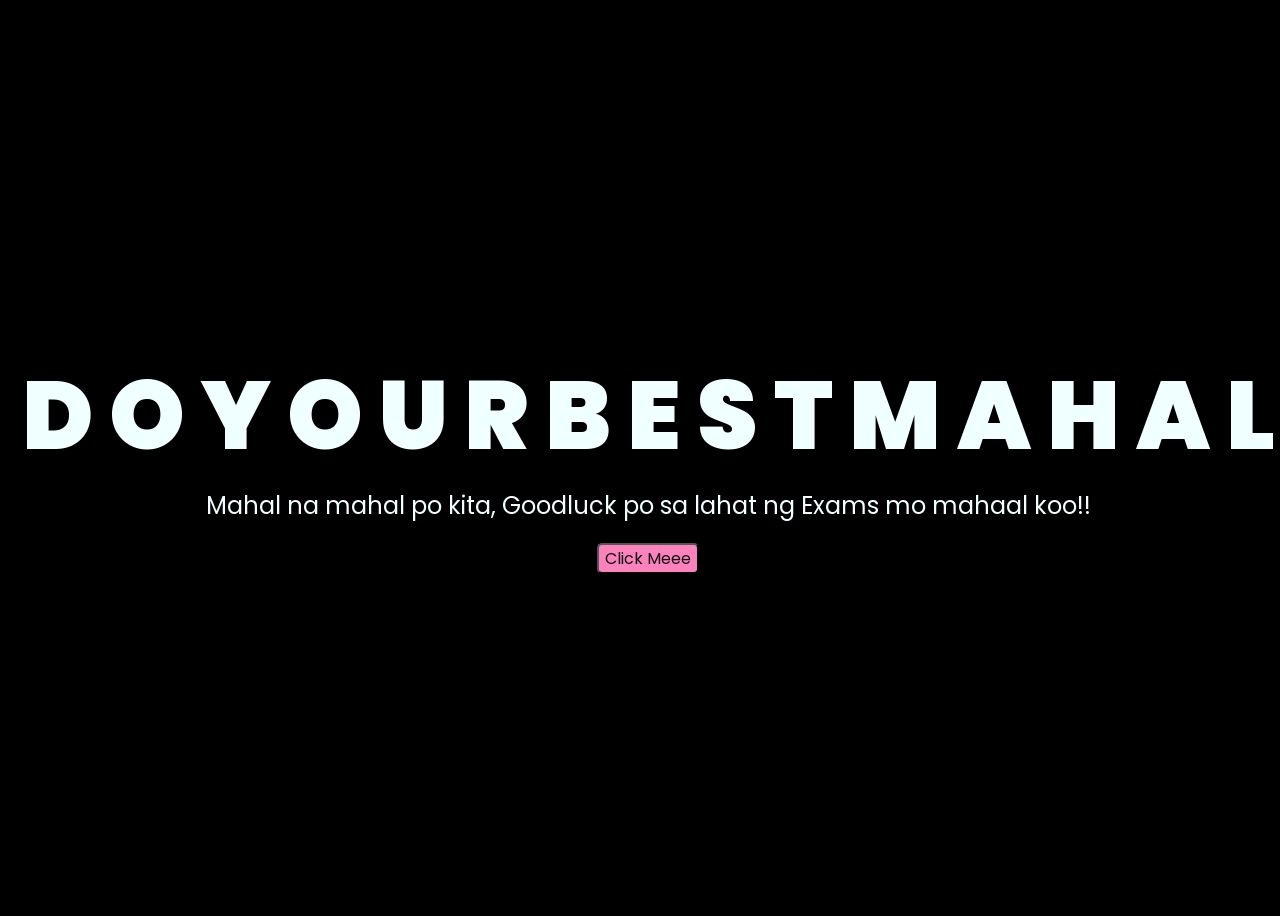
<file: index.html>
<!DOCTYPE html>
<html lang="en">
<head>
    <meta charset="UTF-8">
    <meta http-equiv="X-UA-Compatible" content="IE=edge">
    <meta name="viewport" content="width=device-width, initial-scale=1.0">
    <link rel="stylesheet" href="css/style.css">
    <link rel="icon" href="img/flowers.png" type="image/x-icon">
    <title>Flowers 4 U</title>
</head>
<body>
    <div class="greetings">
    <!-- silahkan menambah kata sesuai keinginan dengan <span>text...</span -->
        <span>D</span>
        <span>O</span>
        <span>Y</span>
        <span>O</span>
        <span>U</span>
        <span>R</span>
        <span>B</span>
        <span>E</span>
        <span>S</span>
        <span>T</span>
        <span>M</span>
        <span>A</span>
        <span>H</span>
        <span>A</span>
        <span>L</span>
    </div>
    <div class="description">
        <span>Mahal na mahal po kita, Goodluck po sa lahat ng Exams mo mahaal koo!!</span>
    </div>
    <div class="button">
        <button>
            <a href="flower.html">Click Meee</a>
        </button>
        
    </div>
</body>
</html>
</file>
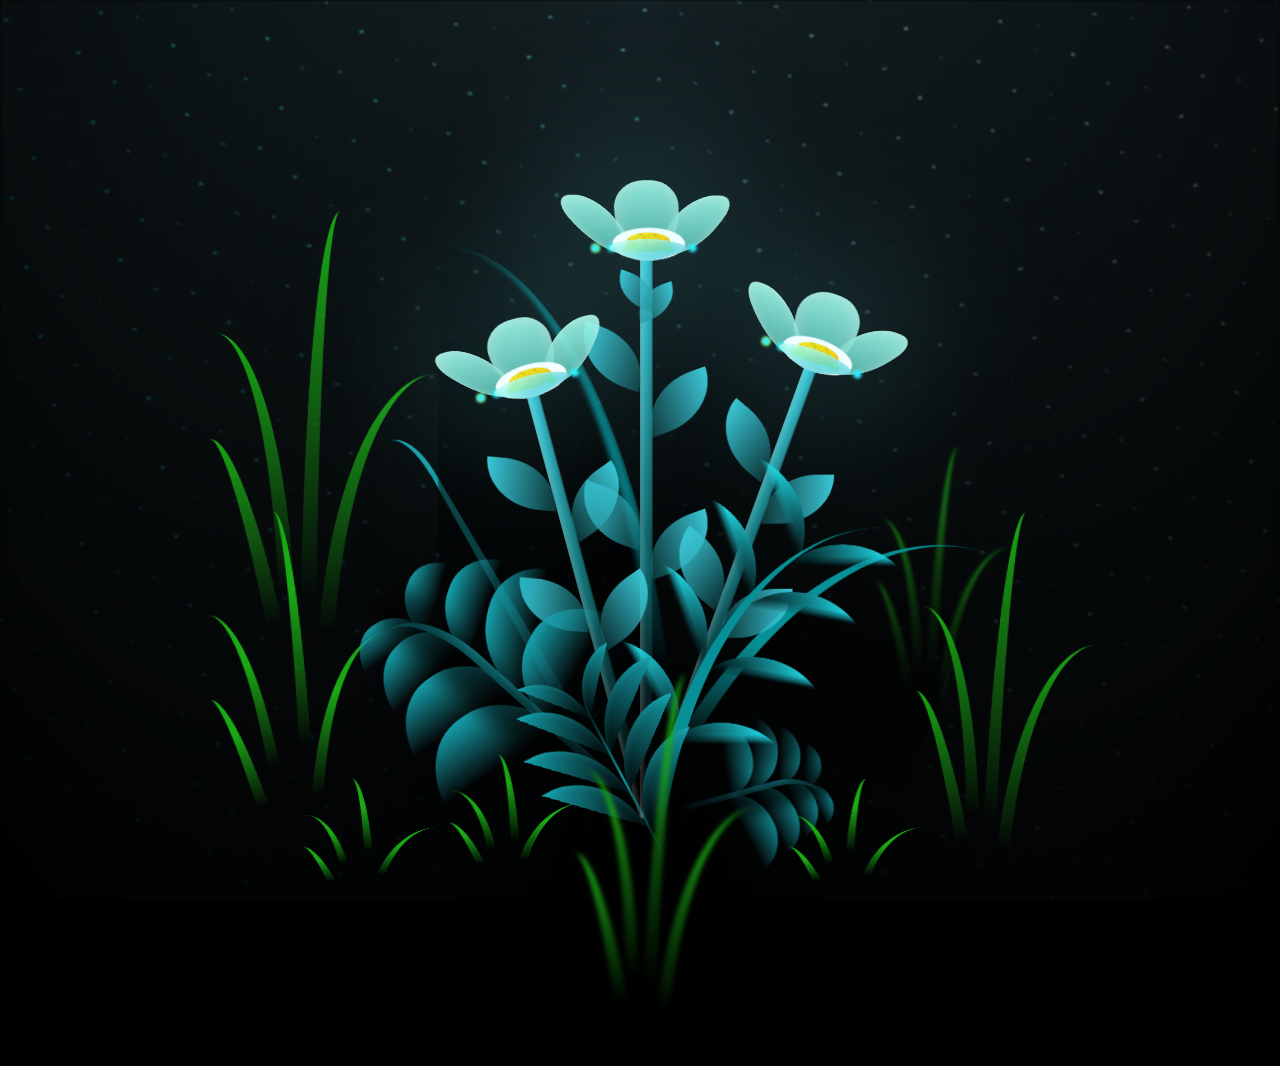
<file: flower.html>
<!DOCTYPE html>
<html lang="en">
<head>
    <meta charset="UTF-8">
    <meta http-equiv="X-UA-Compatible" content="IE=edge">
    <meta name="viewport" content="width=device-width, initial-scale=1.0">
    <link rel="stylesheet" href="css/main.css">
    <link rel="icon" href="img/flowers.png" type="image/x-icon">
    <title>Flowers 4 U</title>
</head>
<body class="container">
  <!-- Pembuat code: https://codepen.io/mdusmanansari/pen/BamepLe -->
    <div class="night"></div>
    <div class="flowers">
      <div class="flower flower--1">
        <div class="flower__leafs flower__leafs--1">
          <div class="flower__leaf flower__leaf--1"></div>
          <div class="flower__leaf flower__leaf--2"></div>
          <div class="flower__leaf flower__leaf--3"></div>
          <div class="flower__leaf flower__leaf--4"></div>
          <div class="flower__white-circle"></div>
  
          <div class="flower__light flower__light--1"></div>
          <div class="flower__light flower__light--2"></div>
          <div class="flower__light flower__light--3"></div>
          <div class="flower__light flower__light--4"></div>
          <div class="flower__light flower__light--5"></div>
          <div class="flower__light flower__light--6"></div>
          <div class="flower__light flower__light--7"></div>
          <div class="flower__light flower__light--8"></div>
  
        </div>
        <div class="flower__line">
          <div class="flower__line__leaf flower__line__leaf--1"></div>
          <div class="flower__line__leaf flower__line__leaf--2"></div>
          <div class="flower__line__leaf flower__line__leaf--3"></div>
          <div class="flower__line__leaf flower__line__leaf--4"></div>
          <div class="flower__line__leaf flower__line__leaf--5"></div>
          <div class="flower__line__leaf flower__line__leaf--6"></div>
        </div>
      </div>
  
      <div class="flower flower--2">
        <div class="flower__leafs flower__leafs--2">
          <div class="flower__leaf flower__leaf--1"></div>
          <div class="flower__leaf flower__leaf--2"></div>
          <div class="flower__leaf flower__leaf--3"></div>
          <div class="flower__leaf flower__leaf--4"></div>
          <div class="flower__white-circle"></div>
  
          <div class="flower__light flower__light--1"></div>
          <div class="flower__light flower__light--2"></div>
          <div class="flower__light flower__light--3"></div>
          <div class="flower__light flower__light--4"></div>
          <div class="flower__light flower__light--5"></div>
          <div class="flower__light flower__light--6"></div>
          <div class="flower__light flower__light--7"></div>
          <div class="flower__light flower__light--8"></div>
  
        </div>
        <div class="flower__line">
          <div class="flower__line__leaf flower__line__leaf--1"></div>
          <div class="flower__line__leaf flower__line__leaf--2"></div>
          <div class="flower__line__leaf flower__line__leaf--3"></div>
          <div class="flower__line__leaf flower__line__leaf--4"></div>
        </div>
      </div>
  
      <div class="flower flower--3">
        <div class="flower__leafs flower__leafs--3">
          <div class="flower__leaf flower__leaf--1"></div>
          <div class="flower__leaf flower__leaf--2"></div>
          <div class="flower__leaf flower__leaf--3"></div>
          <div class="flower__leaf flower__leaf--4"></div>
          <div class="flower__white-circle"></div>
  
          <div class="flower__light flower__light--1"></div>
          <div class="flower__light flower__light--2"></div>
          <div class="flower__light flower__light--3"></div>
          <div class="flower__light flower__light--4"></div>
          <div class="flower__light flower__light--5"></div>
          <div class="flower__light flower__light--6"></div>
          <div class="flower__light flower__light--7"></div>
          <div class="flower__light flower__light--8"></div>
  
        </div>
        <div class="flower__line">
          <div class="flower__line__leaf flower__line__leaf--1"></div>
          <div class="flower__line__leaf flower__line__leaf--2"></div>
          <div class="flower__line__leaf flower__line__leaf--3"></div>
          <div class="flower__line__leaf flower__line__leaf--4"></div>
        </div>
      </div>
  
      <div class="grow-ans" style="--d:1.2s">
        <div class="flower__g-long">
          <div class="flower__g-long__top"></div>
          <div class="flower__g-long__bottom"></div>
        </div>
      </div>
  
      <div class="growing-grass">
        <div class="flower__grass flower__grass--1">
          <div class="flower__grass--top"></div>
          <div class="flower__grass--bottom"></div>
          <div class="flower__grass__leaf flower__grass__leaf--1"></div>
          <div class="flower__grass__leaf flower__grass__leaf--2"></div>
          <div class="flower__grass__leaf flower__grass__leaf--3"></div>
          <div class="flower__grass__leaf flower__grass__leaf--4"></div>
          <div class="flower__grass__leaf flower__grass__leaf--5"></div>
          <div class="flower__grass__leaf flower__grass__leaf--6"></div>
          <div class="flower__grass__leaf flower__grass__leaf--7"></div>
          <div class="flower__grass__leaf flower__grass__leaf--8"></div>
          <div class="flower__grass__overlay"></div>
        </div>
      </div>
  
      <div class="growing-grass">
        <div class="flower__grass flower__grass--2">
          <div class="flower__grass--top"></div>
          <div class="flower__grass--bottom"></div>
          <div class="flower__grass__leaf flower__grass__leaf--1"></div>
          <div class="flower__grass__leaf flower__grass__leaf--2"></div>
          <div class="flower__grass__leaf flower__grass__leaf--3"></div>
          <div class="flower__grass__leaf flower__grass__leaf--4"></div>
          <div class="flower__grass__leaf flower__grass__leaf--5"></div>
          <div class="flower__grass__leaf flower__grass__leaf--6"></div>
          <div class="flower__grass__leaf flower__grass__leaf--7"></div>
          <div class="flower__grass__leaf flower__grass__leaf--8"></div>
          <div class="flower__grass__overlay"></div>
        </div>
      </div>
  
      <div class="grow-ans" style="--d:2.4s">
        <div class="flower__g-right flower__g-right--1">
          <div class="leaf"></div>
        </div>
      </div>
  
      <div class="grow-ans" style="--d:2.8s">
        <div class="flower__g-right flower__g-right--2">
          <div class="leaf"></div>
        </div>
      </div>
  
      <div class="grow-ans" style="--d:2.8s">
        <div class="flower__g-front">
          <div class="flower__g-front__leaf-wrapper flower__g-front__leaf-wrapper--1">
            <div class="flower__g-front__leaf"></div>
          </div>
          <div class="flower__g-front__leaf-wrapper flower__g-front__leaf-wrapper--2">
            <div class="flower__g-front__leaf"></div>
          </div>
          <div class="flower__g-front__leaf-wrapper flower__g-front__leaf-wrapper--3">
            <div class="flower__g-front__leaf"></div>
          </div>
          <div class="flower__g-front__leaf-wrapper flower__g-front__leaf-wrapper--4">
            <div class="flower__g-front__leaf"></div>
          </div>
          <div class="flower__g-front__leaf-wrapper flower__g-front__leaf-wrapper--5">
            <div class="flower__g-front__leaf"></div>
          </div>
          <div class="flower__g-front__leaf-wrapper flower__g-front__leaf-wrapper--6">
            <div class="flower__g-front__leaf"></div>
          </div>
          <div class="flower__g-front__leaf-wrapper flower__g-front__leaf-wrapper--7">
            <div class="flower__g-front__leaf"></div>
          </div>
          <div class="flower__g-front__leaf-wrapper flower__g-front__leaf-wrapper--8">
            <div class="flower__g-front__leaf"></div>
          </div>
          <div class="flower__g-front__line"></div>
        </div>
      </div>
  
      <div class="grow-ans" style="--d:3.2s">
        <div class="flower__g-fr">
          <div class="leaf"></div>
          <div class="flower__g-fr__leaf flower__g-fr__leaf--1"></div>
          <div class="flower__g-fr__leaf flower__g-fr__leaf--2"></div>
          <div class="flower__g-fr__leaf flower__g-fr__leaf--3"></div>
          <div class="flower__g-fr__leaf flower__g-fr__leaf--4"></div>
          <div class="flower__g-fr__leaf flower__g-fr__leaf--5"></div>
          <div class="flower__g-fr__leaf flower__g-fr__leaf--6"></div>
          <div class="flower__g-fr__leaf flower__g-fr__leaf--7"></div>
          <div class="flower__g-fr__leaf flower__g-fr__leaf--8"></div>
        </div>
      </div>
  
      <div class="long-g long-g--0">
        <div class="grow-ans" style="--d:3s">
          <div class="leaf leaf--0"></div>
        </div>
        <div class="grow-ans" style="--d:2.2s">
          <div class="leaf leaf--1"></div>
        </div>
        <div class="grow-ans" style="--d:3.4s">
          <div class="leaf leaf--2"></div>
        </div>
        <div class="grow-ans" style="--d:3.6s">
          <div class="leaf leaf--3"></div>
        </div>
      </div>
  
      <div class="long-g long-g--1">
        <div class="grow-ans" style="--d:3.6s">
          <div class="leaf leaf--0"></div>
        </div>
        <div class="grow-ans" style="--d:3.8s">
          <div class="leaf leaf--1"></div>
        </div>
        <div class="grow-ans" style="--d:4s">
          <div class="leaf leaf--2"></div>
        </div>
        <div class="grow-ans" style="--d:4.2s">
          <div class="leaf leaf--3"></div>
        </div>
      </div>
  
      <div class="long-g long-g--2">
        <div class="grow-ans" style="--d:4s">
          <div class="leaf leaf--0"></div>
        </div>
        <div class="grow-ans" style="--d:4.2s">
          <div class="leaf leaf--1"></div>
        </div>
        <div class="grow-ans" style="--d:4.4s">
          <div class="leaf leaf--2"></div>
        </div>
        <div class="grow-ans" style="--d:4.6s">
          <div class="leaf leaf--3"></div>
        </div>
      </div>
  
      <div class="long-g long-g--3">
        <div class="grow-ans" style="--d:4s">
          <div class="leaf leaf--0"></div>
        </div>
        <div class="grow-ans" style="--d:4.2s">
          <div class="leaf leaf--1"></div>
        </div>
        <div class="grow-ans" style="--d:3s">
          <div class="leaf leaf--2"></div>
        </div>
        <div class="grow-ans" style="--d:3.6s">
          <div class="leaf leaf--3"></div>
        </div>
      </div>
  
      <div class="long-g long-g--4">
        <div class="grow-ans" style="--d:4s">
          <div class="leaf leaf--0"></div>
        </div>
        <div class="grow-ans" style="--d:4.2s">
          <div class="leaf leaf--1"></div>
        </div>
        <div class="grow-ans" style="--d:3s">
          <div class="leaf leaf--2"></div>
        </div>
        <div class="grow-ans" style="--d:3.6s">
          <div class="leaf leaf--3"></div>
        </div>
      </div>
  
      <div class="long-g long-g--5">
        <div class="grow-ans" style="--d:4s">
          <div class="leaf leaf--0"></div>
        </div>
        <div class="grow-ans" style="--d:4.2s">
          <div class="leaf leaf--1"></div>
        </div>
        <div class="grow-ans" style="--d:3s">
          <div class="leaf leaf--2"></div>
        </div>
        <div class="grow-ans" style="--d:3.6s">
          <div class="leaf leaf--3"></div>
        </div>
      </div>
  
      <div class="long-g long-g--6">
        <div class="grow-ans" style="--d:4.2s">
          <div class="leaf leaf--0"></div>
        </div>
        <div class="grow-ans" style="--d:4.4s">
          <div class="leaf leaf--1"></div>
        </div>
        <div class="grow-ans" style="--d:4.6s">
          <div class="leaf leaf--2"></div>
        </div>
        <div class="grow-ans" style="--d:4.8s">
          <div class="leaf leaf--3"></div>
        </div>
      </div>
  
      <div class="long-g long-g--7">
        <div class="grow-ans" style="--d:3s">
          <div class="leaf leaf--0"></div>
        </div>
        <div class="grow-ans" style="--d:3.2s">
          <div class="leaf leaf--1"></div>
        </div>
        <div class="grow-ans" style="--d:3.5s">
          <div class="leaf leaf--2"></div>
        </div>
        <div class="grow-ans" style="--d:3.6s">
          <div class="leaf leaf--3"></div>
        </div>
      </div>
    </div>
    <script src="main.js"></script>
  </body>
</html>
</file>
<file: css/style.css>
@import url('https://fonts.googleapis.com/css2?family=Poppins:ital,wght@0,500;1,900&display=swap');
*{
    font-family: 'Poppins',cursive;
}
body{
    color: azure;
    width: 100%;
    height: 100vh;
    display: flex;
    flex-direction: column;
    align-items: center;
    justify-content: center;
    background-color: black;
}
.greetings{
    font-size: 6rem;
    font-weight: 900;
}
.greetings > span{
    animation: glow 3s ease-in-out infinite;
}
@keyframes glow{
    0%, 100%{
        color: #fff;
        text-shadow: 0 0 12px #39c6d6, 0 0 50px #39c6d6, 0 0 100px #39c6d6;
    }
    10%, 90%{
        color: #111;
        text-shadow: none;
    }
}
.greetings > span:nth-child(2){
    animation-delay: .2s ;
}
.greetings > span:nth-child(3){
    animation-delay: .4s ;
}
.greetings > span:nth-child(4){
    animation-delay: .6s;
}
.greetings > span:nth-child(5){
    animation-delay: .8s;
}
.greetings > span:nth-child(6){
    animation-delay: 1s;
}
.greetings > span:nth-child(7){
    animation-delay: 1.2s;
}
.greetings > span:nth-child(8){
    animation-delay: 1.4s;
}
.greetings > span:nth-child(9){
    animation-delay: 1.6s;
}
.greetings > span:nth-child(10){
    animation-delay: 1.8s;
}
.greetings > span:nth-child(11){
    animation-delay: 2s;
}
.greetings > span:nth-child(12){
    animation-delay: 2.2s;
}

.greetings > span:nth-child(13){
    animation-delay: 2.4s;
}
.greetings > span:nth-child(14){
    animation-delay: 2.6s;
}
.greetings > span:nth-child(15){
    animation-delay: 2.8s;
}
.description{
    font-size: 1.5rem;
    margin-bottom: 20px;
    text-align: center;
}
button{
    background-color: #fc82bd;
    border-radius: 5px;
}
.button a{
    text-decoration: none;
    font-size: 1rem;
    color: #111;
}

@media screen and (max-width:574px){
    .greetings{
        display: block;
        font-size: 3rem;
        font-weight: 500;
        text-align: center;
    }
    .description{
        font-size: 1rem;
    }
    
    .button a{
        font-size: .5rem;
    }
}
</file>
<file: css/main.css>
*,
*::after,
*::before {
  padding: 0;
  margin: 0;
  box-sizing: border-box;
}

:root {
  --dark-color: #000;
}

body {
  display: flex;
  align-items: flex-end;
  justify-content: center;
  min-height: 100vh;
  background-color: var(--dark-color);
  overflow: hidden;
  perspective: 1000px;
}

.night {
  position: fixed;
  left: 50%;
  top: 0;
  transform: translateX(-50%);
  width: 100%;
  height: 100%;
  filter: blur(0.1vmin);
  background-image: radial-gradient(ellipse at top, transparent 0%, var(--dark-color)), radial-gradient(ellipse at bottom, var(--dark-color), rgba(145, 233, 255, 0.2)), repeating-linear-gradient(220deg, rgb(0, 0, 0) 0px, rgb(0, 0, 0) 19px, transparent 19px, transparent 22px), repeating-linear-gradient(189deg, rgb(0, 0, 0) 0px, rgb(0, 0, 0) 19px, transparent 19px, transparent 22px), repeating-linear-gradient(148deg, rgb(0, 0, 0) 0px, rgb(0, 0, 0) 19px, transparent 19px, transparent 22px), linear-gradient(90deg, rgb(0, 255, 250), rgb(240, 240, 240));
}

.flowers {
  position: relative;
  transform: scale(0.9);
}

.flower {
  position: absolute;
  bottom: 10vmin;
  transform-origin: bottom center;
  z-index: 10;
  --fl-speed: 0.8s;
}
.flower--1 {
  -webkit-animation: moving-flower-1 4s linear infinite;
          animation: moving-flower-1 4s linear infinite;
}
.flower--1 .flower__line {
  height: 70vmin;
  -webkit-animation-delay: 0.3s;
          animation-delay: 0.3s;
}
.flower--1 .flower__line__leaf--1 {
  -webkit-animation: blooming-leaf-right var(--fl-speed) 1.6s backwards;
          animation: blooming-leaf-right var(--fl-speed) 1.6s backwards;
}
.flower--1 .flower__line__leaf--2 {
  -webkit-animation: blooming-leaf-right var(--fl-speed) 1.4s backwards;
          animation: blooming-leaf-right var(--fl-speed) 1.4s backwards;
}
.flower--1 .flower__line__leaf--3 {
  -webkit-animation: blooming-leaf-left var(--fl-speed) 1.2s backwards;
          animation: blooming-leaf-left var(--fl-speed) 1.2s backwards;
}
.flower--1 .flower__line__leaf--4 {
  -webkit-animation: blooming-leaf-left var(--fl-speed) 1s backwards;
          animation: blooming-leaf-left var(--fl-speed) 1s backwards;
}
.flower--1 .flower__line__leaf--5 {
  -webkit-animation: blooming-leaf-right var(--fl-speed) 1.8s backwards;
          animation: blooming-leaf-right var(--fl-speed) 1.8s backwards;
}
.flower--1 .flower__line__leaf--6 {
  -webkit-animation: blooming-leaf-left var(--fl-speed) 2s backwards;
          animation: blooming-leaf-left var(--fl-speed) 2s backwards;
}
.flower--2 {
  left: 50%;
  transform: rotate(20deg);
  -webkit-animation: moving-flower-2 4s linear infinite;
          animation: moving-flower-2 4s linear infinite;
}
.flower--2 .flower__line {
  height: 60vmin;
  -webkit-animation-delay: 0.6s;
          animation-delay: 0.6s;
}
.flower--2 .flower__line__leaf--1 {
  -webkit-animation: blooming-leaf-right var(--fl-speed) 1.9s backwards;
          animation: blooming-leaf-right var(--fl-speed) 1.9s backwards;
}
.flower--2 .flower__line__leaf--2 {
  -webkit-animation: blooming-leaf-right var(--fl-speed) 1.7s backwards;
          animation: blooming-leaf-right var(--fl-speed) 1.7s backwards;
}
.flower--2 .flower__line__leaf--3 {
  -webkit-animation: blooming-leaf-left var(--fl-speed) 1.5s backwards;
          animation: blooming-leaf-left var(--fl-speed) 1.5s backwards;
}
.flower--2 .flower__line__leaf--4 {
  -webkit-animation: blooming-leaf-left var(--fl-speed) 1.3s backwards;
          animation: blooming-leaf-left var(--fl-speed) 1.3s backwards;
}
.flower--3 {
  left: 50%;
  transform: rotate(-15deg);
  -webkit-animation: moving-flower-3 4s linear infinite;
          animation: moving-flower-3 4s linear infinite;
}
.flower--3 .flower__line {
  -webkit-animation-delay: 0.9s;
          animation-delay: 0.9s;
}
.flower--3 .flower__line__leaf--1 {
  -webkit-animation: blooming-leaf-right var(--fl-speed) 2.5s backwards;
          animation: blooming-leaf-right var(--fl-speed) 2.5s backwards;
}
.flower--3 .flower__line__leaf--2 {
  -webkit-animation: blooming-leaf-right var(--fl-speed) 2.3s backwards;
          animation: blooming-leaf-right var(--fl-speed) 2.3s backwards;
}
.flower--3 .flower__line__leaf--3 {
  -webkit-animation: blooming-leaf-left var(--fl-speed) 2.1s backwards;
          animation: blooming-leaf-left var(--fl-speed) 2.1s backwards;
}
.flower--3 .flower__line__leaf--4 {
  -webkit-animation: blooming-leaf-left var(--fl-speed) 1.9s backwards;
          animation: blooming-leaf-left var(--fl-speed) 1.9s backwards;
}
.flower__leafs {
  position: relative;
  -webkit-animation: blooming-flower 2s backwards;
          animation: blooming-flower 2s backwards;
}
.flower__leafs--1 {
  -webkit-animation-delay: 1.1s;
          animation-delay: 1.1s;
}
.flower__leafs--2 {
  -webkit-animation-delay: 1.4s;
          animation-delay: 1.4s;
}
.flower__leafs--3 {
  -webkit-animation-delay: 1.7s;
          animation-delay: 1.7s;
}
.flower__leafs::after {
  content: "";
  position: absolute;
  left: 0;
  top: 0;
  transform: translate(-50%, -100%);
  width: 8vmin;
  height: 8vmin;
  background-color: #6bf0ff;
  filter: blur(10vmin);
}
.flower__leaf {
  position: absolute;
  bottom: 0;
  left: 50%;
  width: 8vmin;
  height: 11vmin;
  border-radius: 51% 49% 47% 53%/44% 45% 55% 69%;
  background-color: #a7ffee;
  background-image: linear-gradient(to top, #54b8aa, #a7ffee);
  transform-origin: bottom center;
  opacity: 0.9;
  box-shadow: inset 0 0 2vmin rgba(255, 255, 255, 0.5);
}
.flower__leaf--1 {
  transform: translate(-10%, 1%) rotateY(40deg) rotateX(-50deg);
}
.flower__leaf--2 {
  transform: translate(-50%, -4%) rotateX(40deg);
}
.flower__leaf--3 {
  transform: translate(-90%, 0%) rotateY(45deg) rotateX(50deg);
}
.flower__leaf--4 {
  width: 8vmin;
  height: 8vmin;
  transform-origin: bottom left;
  border-radius: 4vmin 10vmin 4vmin 4vmin;
  transform: translate(0%, 18%) rotateX(70deg) rotate(-43deg);
  background-image: linear-gradient(to top, #39c6d6, #a7ffee);
  z-index: 1;
  opacity: 0.8;
}
.flower__white-circle {
  position: absolute;
  left: -3.5vmin;
  top: -3vmin;
  width: 9vmin;
  height: 4vmin;
  border-radius: 50%;
  background-color: #fff;
}
.flower__white-circle::after {
  content: "";
  position: absolute;
  left: 50%;
  top: 45%;
  transform: translate(-50%, -50%);
  width: 60%;
  height: 60%;
  border-radius: inherit;
  background-image: repeating-linear-gradient(135deg, rgba(0, 0, 0, 0.03) 0px, rgba(0, 0, 0, 0.03) 1px, transparent 1px, transparent 12px), repeating-linear-gradient(45deg, rgba(0, 0, 0, 0.03) 0px, rgba(0, 0, 0, 0.03) 1px, transparent 1px, transparent 12px), repeating-linear-gradient(67.5deg, rgba(0, 0, 0, 0.03) 0px, rgba(0, 0, 0, 0.03) 1px, transparent 1px, transparent 12px), repeating-linear-gradient(135deg, rgba(0, 0, 0, 0.03) 0px, rgba(0, 0, 0, 0.03) 1px, transparent 1px, transparent 12px), repeating-linear-gradient(45deg, rgba(0, 0, 0, 0.03) 0px, rgba(0, 0, 0, 0.03) 1px, transparent 1px, transparent 12px), repeating-linear-gradient(112.5deg, rgba(0, 0, 0, 0.03) 0px, rgba(0, 0, 0, 0.03) 1px, transparent 1px, transparent 12px), repeating-linear-gradient(112.5deg, rgba(0, 0, 0, 0.03) 0px, rgba(0, 0, 0, 0.03) 1px, transparent 1px, transparent 12px), repeating-linear-gradient(45deg, rgba(0, 0, 0, 0.03) 0px, rgba(0, 0, 0, 0.03) 1px, transparent 1px, transparent 12px), repeating-linear-gradient(22.5deg, rgba(0, 0, 0, 0.03) 0px, rgba(0, 0, 0, 0.03) 1px, transparent 1px, transparent 12px), repeating-linear-gradient(45deg, rgba(0, 0, 0, 0.03) 0px, rgba(0, 0, 0, 0.03) 1px, transparent 1px, transparent 12px), repeating-linear-gradient(22.5deg, rgba(0, 0, 0, 0.03) 0px, rgba(0, 0, 0, 0.03) 1px, transparent 1px, transparent 12px), repeating-linear-gradient(135deg, rgba(0, 0, 0, 0.03) 0px, rgba(0, 0, 0, 0.03) 1px, transparent 1px, transparent 12px), repeating-linear-gradient(157.5deg, rgba(0, 0, 0, 0.03) 0px, rgba(0, 0, 0, 0.03) 1px, transparent 1px, transparent 12px), repeating-linear-gradient(67.5deg, rgba(0, 0, 0, 0.03) 0px, rgba(0, 0, 0, 0.03) 1px, transparent 1px, transparent 12px), repeating-linear-gradient(67.5deg, rgba(0, 0, 0, 0.03) 0px, rgba(0, 0, 0, 0.03) 1px, transparent 1px, transparent 12px), linear-gradient(90deg, rgb(255, 235, 18), rgb(255, 206, 0));
}
.flower__line {
  height: 55vmin;
  width: 1.5vmin;
  background-image: linear-gradient(to left, rgba(0, 0, 0, 0.2), transparent, rgba(255, 255, 255, 0.2)), linear-gradient(to top, transparent 10%, #14757a, #39c6d6);
  box-shadow: inset 0 0 2px rgba(0, 0, 0, 0.5);
  -webkit-animation: grow-flower-tree 4s backwards;
          animation: grow-flower-tree 4s backwards;
}
.flower__line__leaf {
  --w: 7vmin;
  --h: calc(var(--w) + 2vmin);
  position: absolute;
  top: 20%;
  left: 90%;
  width: var(--w);
  height: var(--h);
  border-top-right-radius: var(--h);
  border-bottom-left-radius: var(--h);
  background-image: linear-gradient(to top, rgba(20, 117, 122, 0.4), #39c6d6);
}
.flower__line__leaf--1 {
  transform: rotate(70deg) rotateY(30deg);
}
.flower__line__leaf--2 {
  top: 45%;
  transform: rotate(70deg) rotateY(30deg);
}
.flower__line__leaf--3, .flower__line__leaf--4, .flower__line__leaf--6 {
  border-top-right-radius: 0;
  border-bottom-left-radius: 0;
  border-top-left-radius: var(--h);
  border-bottom-right-radius: var(--h);
  left: -460%;
  top: 12%;
  transform: rotate(-70deg) rotateY(30deg);
}
.flower__line__leaf--4 {
  top: 40%;
}
.flower__line__leaf--5 {
  top: 0;
  transform-origin: left;
  transform: rotate(70deg) rotateY(30deg) scale(0.6);
}
.flower__line__leaf--6 {
  top: -2%;
  left: -450%;
  transform-origin: right;
  transform: rotate(-70deg) rotateY(30deg) scale(0.6);
}
.flower__light {
  position: absolute;
  bottom: 0vmin;
  width: 1vmin;
  height: 1vmin;
  background-color: rgb(255, 251, 0);
  border-radius: 50%;
  filter: blur(0.2vmin);
  -webkit-animation: light-ans 4s linear infinite backwards;
          animation: light-ans 4s linear infinite backwards;
}
.flower__light:nth-child(odd) {
  background-color: #23f0ff;
}
.flower__light--1 {
  left: -2vmin;
  -webkit-animation-delay: 1s;
          animation-delay: 1s;
}
.flower__light--2 {
  left: 3vmin;
  -webkit-animation-delay: 0.5s;
          animation-delay: 0.5s;
}
.flower__light--3 {
  left: -6vmin;
  -webkit-animation-delay: 0.3s;
          animation-delay: 0.3s;
}
.flower__light--4 {
  left: 6vmin;
  -webkit-animation-delay: 0.9s;
          animation-delay: 0.9s;
}
.flower__light--5 {
  left: -1vmin;
  -webkit-animation-delay: 1.5s;
          animation-delay: 1.5s;
}
.flower__light--6 {
  left: -4vmin;
  -webkit-animation-delay: 3s;
          animation-delay: 3s;
}
.flower__light--7 {
  left: 3vmin;
  -webkit-animation-delay: 2s;
          animation-delay: 2s;
}
.flower__light--8 {
  left: -6vmin;
  -webkit-animation-delay: 3.5s;
          animation-delay: 3.5s;
}
.flower__grass {
  --c: #159faa;
  --line-w: 1.5vmin;
  position: absolute;
  bottom: 12vmin;
  left: -7vmin;
  display: flex;
  flex-direction: column;
  align-items: flex-end;
  z-index: 20;
  transform-origin: bottom center;
  transform: rotate(-48deg) rotateY(40deg);
}
.flower__grass--1 {
  -webkit-animation: moving-grass 2s linear infinite;
          animation: moving-grass 2s linear infinite;
}
.flower__grass--2 {
  left: 2vmin;
  bottom: 10vmin;
  transform: scale(0.5) rotate(75deg) rotateX(10deg) rotateY(-200deg);
  opacity: 0.8;
  z-index: 0;
  -webkit-animation: moving-grass--2 1.5s linear infinite;
          animation: moving-grass--2 1.5s linear infinite;
}
.flower__grass--top {
  width: 7vmin;
  height: 10vmin;
  border-top-right-radius: 100%;
  border-right: var(--line-w) solid var(--c);
  transform-origin: bottom center;
  transform: rotate(-2deg);
}
.flower__grass--bottom {
  margin-top: -2px;
  width: var(--line-w);
  height: 25vmin;
  background-image: linear-gradient(to top, transparent, var(--c));
}
.flower__grass__leaf {
  --size: 10vmin;
  position: absolute;
  width: calc(var(--size) * 2.1);
  height: var(--size);
  border-top-left-radius: var(--size);
  border-top-right-radius: var(--size);
  background-image: linear-gradient(to top, transparent, transparent 30%, var(--c));
  z-index: 100;
}
.flower__grass__leaf--1 {
  top: -6%;
  left: 30%;
  --size: 6vmin;
  transform: rotate(-20deg);
  -webkit-animation: growing-grass-ans--1 2s 2.6s backwards;
          animation: growing-grass-ans--1 2s 2.6s backwards;
}
@-webkit-keyframes growing-grass-ans--1 {
  0% {
    transform-origin: bottom left;
    transform: rotate(-20deg) scale(0);
  }
}
@keyframes growing-grass-ans--1 {
  0% {
    transform-origin: bottom left;
    transform: rotate(-20deg) scale(0);
  }
}
.flower__grass__leaf--2 {
  top: -5%;
  left: -110%;
  --size: 6vmin;
  transform: rotate(10deg);
  -webkit-animation: growing-grass-ans--2 2s 2.4s linear backwards;
          animation: growing-grass-ans--2 2s 2.4s linear backwards;
}
@-webkit-keyframes growing-grass-ans--2 {
  0% {
    transform-origin: bottom right;
    transform: rotate(10deg) scale(0);
  }
}
@keyframes growing-grass-ans--2 {
  0% {
    transform-origin: bottom right;
    transform: rotate(10deg) scale(0);
  }
}
.flower__grass__leaf--3 {
  top: 5%;
  left: 60%;
  --size: 8vmin;
  transform: rotate(-18deg) rotateX(-20deg);
  -webkit-animation: growing-grass-ans--3 2s 2.2s linear backwards;
          animation: growing-grass-ans--3 2s 2.2s linear backwards;
}
@-webkit-keyframes growing-grass-ans--3 {
  0% {
    transform-origin: bottom left;
    transform: rotate(-18deg) rotateX(-20deg) scale(0);
  }
}
@keyframes growing-grass-ans--3 {
  0% {
    transform-origin: bottom left;
    transform: rotate(-18deg) rotateX(-20deg) scale(0);
  }
}
.flower__grass__leaf--4 {
  top: 6%;
  left: -135%;
  --size: 8vmin;
  transform: rotate(2deg);
  -webkit-animation: growing-grass-ans--4 2s 2s linear backwards;
          animation: growing-grass-ans--4 2s 2s linear backwards;
}
@-webkit-keyframes growing-grass-ans--4 {
  0% {
    transform-origin: bottom right;
    transform: rotate(2deg) scale(0);
  }
}
@keyframes growing-grass-ans--4 {
  0% {
    transform-origin: bottom right;
    transform: rotate(2deg) scale(0);
  }
}
.flower__grass__leaf--5 {
  top: 20%;
  left: 60%;
  --size: 10vmin;
  transform: rotate(-24deg) rotateX(-20deg);
  -webkit-animation: growing-grass-ans--5 2s 1.8s linear backwards;
          animation: growing-grass-ans--5 2s 1.8s linear backwards;
}
@-webkit-keyframes growing-grass-ans--5 {
  0% {
    transform-origin: bottom left;
    transform: rotate(-24deg) rotateX(-20deg) scale(0);
  }
}
@keyframes growing-grass-ans--5 {
  0% {
    transform-origin: bottom left;
    transform: rotate(-24deg) rotateX(-20deg) scale(0);
  }
}
.flower__grass__leaf--6 {
  top: 22%;
  left: -180%;
  --size: 10vmin;
  transform: rotate(10deg);
  -webkit-animation: growing-grass-ans--6 2s 1.6s linear backwards;
          animation: growing-grass-ans--6 2s 1.6s linear backwards;
}
@-webkit-keyframes growing-grass-ans--6 {
  0% {
    transform-origin: bottom right;
    transform: rotate(10deg) scale(0);
  }
}
@keyframes growing-grass-ans--6 {
  0% {
    transform-origin: bottom right;
    transform: rotate(10deg) scale(0);
  }
}
.flower__grass__leaf--7 {
  top: 39%;
  left: 70%;
  --size: 10vmin;
  transform: rotate(-10deg);
  -webkit-animation: growing-grass-ans--7 2s 1.4s linear backwards;
          animation: growing-grass-ans--7 2s 1.4s linear backwards;
}
@-webkit-keyframes growing-grass-ans--7 {
  0% {
    transform-origin: bottom left;
    transform: rotate(-10deg) scale(0);
  }
}
@keyframes growing-grass-ans--7 {
  0% {
    transform-origin: bottom left;
    transform: rotate(-10deg) scale(0);
  }
}
.flower__grass__leaf--8 {
  top: 40%;
  left: -215%;
  --size: 11vmin;
  transform: rotate(10deg);
  -webkit-animation: growing-grass-ans--8 2s 1.2s linear backwards;
          animation: growing-grass-ans--8 2s 1.2s linear backwards;
}
@-webkit-keyframes growing-grass-ans--8 {
  0% {
    transform-origin: bottom right;
    transform: rotate(10deg) scale(0);
  }
}
@keyframes growing-grass-ans--8 {
  0% {
    transform-origin: bottom right;
    transform: rotate(10deg) scale(0);
  }
}
.flower__grass__overlay {
  position: absolute;
  top: -10%;
  right: 0%;
  width: 100%;
  height: 100%;
  background-color: rgba(0, 0, 0, 0.6);
  filter: blur(1.5vmin);
  z-index: 100;
}
.flower__g-long {
  --w: 2vmin;
  --h: 6vmin;
  --c: #159faa;
  position: absolute;
  bottom: 10vmin;
  left: -3vmin;
  transform-origin: bottom center;
  transform: rotate(-30deg) rotateY(-20deg);
  display: flex;
  flex-direction: column;
  align-items: flex-end;
  -webkit-animation: flower-g-long-ans 3s linear infinite;
          animation: flower-g-long-ans 3s linear infinite;
}
@-webkit-keyframes flower-g-long-ans {
  0%, 100% {
    transform: rotate(-30deg) rotateY(-20deg);
  }
  50% {
    transform: rotate(-32deg) rotateY(-20deg);
  }
}
@keyframes flower-g-long-ans {
  0%, 100% {
    transform: rotate(-30deg) rotateY(-20deg);
  }
  50% {
    transform: rotate(-32deg) rotateY(-20deg);
  }
}
.flower__g-long__top {
  top: calc(var(--h) * -1);
  width: calc(var(--w) + 1vmin);
  height: var(--h);
  border-top-right-radius: 100%;
  border-right: 0.7vmin solid var(--c);
  transform: translate(-0.7vmin, 1vmin);
}
.flower__g-long__bottom {
  width: var(--w);
  height: 50vmin;
  transform-origin: bottom center;
  background-image: linear-gradient(to top, transparent 30%, var(--c));
  box-shadow: inset 0 0 2px rgba(0, 0, 0, 0.5);
  -webkit-clip-path: polygon(35% 0, 65% 1%, 100% 100%, 0% 100%);
          clip-path: polygon(35% 0, 65% 1%, 100% 100%, 0% 100%);
}
.flower__g-right {
  position: absolute;
  bottom: 6vmin;
  left: -2vmin;
  transform-origin: bottom left;
  transform: rotate(20deg);
}
.flower__g-right .leaf {
  width: 30vmin;
  height: 50vmin;
  border-top-left-radius: 100%;
  border-left: 2vmin solid #079097;
  background-image: linear-gradient(to bottom, transparent, var(--dark-color) 60%);
  -webkit-mask-image: linear-gradient(to top, transparent 30%, #079097 60%);
}
.flower__g-right--1 {
  -webkit-animation: flower-g-right-ans 2.5s linear infinite;
          animation: flower-g-right-ans 2.5s linear infinite;
}
.flower__g-right--2 {
  left: 5vmin;
  transform: rotateY(-180deg);
  -webkit-animation: flower-g-right-ans--2 3s linear infinite;
          animation: flower-g-right-ans--2 3s linear infinite;
}
.flower__g-right--2 .leaf {
  height: 75vmin;
  filter: blur(0.3vmin);
  opacity: 0.8;
}
@-webkit-keyframes flower-g-right-ans {
  0%, 100% {
    transform: rotate(20deg);
  }
  50% {
    transform: rotate(24deg) rotateX(-20deg);
  }
}
@keyframes flower-g-right-ans {
  0%, 100% {
    transform: rotate(20deg);
  }
  50% {
    transform: rotate(24deg) rotateX(-20deg);
  }
}
@-webkit-keyframes flower-g-right-ans--2 {
  0%, 100% {
    transform: rotateY(-180deg) rotate(0deg) rotateX(-20deg);
  }
  50% {
    transform: rotateY(-180deg) rotate(6deg) rotateX(-20deg);
  }
}
@keyframes flower-g-right-ans--2 {
  0%, 100% {
    transform: rotateY(-180deg) rotate(0deg) rotateX(-20deg);
  }
  50% {
    transform: rotateY(-180deg) rotate(6deg) rotateX(-20deg);
  }
}
.flower__g-front {
  position: absolute;
  bottom: 6vmin;
  left: 2.5vmin;
  z-index: 100;
  transform-origin: bottom center;
  transform: rotate(-28deg) rotateY(30deg) scale(1.04);
  -webkit-animation: flower__g-front-ans 2s linear infinite;
          animation: flower__g-front-ans 2s linear infinite;
}
@-webkit-keyframes flower__g-front-ans {
  0%, 100% {
    transform: rotate(-28deg) rotateY(30deg) scale(1.04);
  }
  50% {
    transform: rotate(-35deg) rotateY(40deg) scale(1.04);
  }
}
@keyframes flower__g-front-ans {
  0%, 100% {
    transform: rotate(-28deg) rotateY(30deg) scale(1.04);
  }
  50% {
    transform: rotate(-35deg) rotateY(40deg) scale(1.04);
  }
}
.flower__g-front__line {
  width: 0.3vmin;
  height: 20vmin;
  background-image: linear-gradient(to top, transparent, #079097, transparent 100%);
  position: relative;
}
.flower__g-front__leaf-wrapper {
  position: absolute;
  top: 0;
  left: 0;
  transform-origin: bottom left;
  transform: rotate(10deg);
}
.flower__g-front__leaf-wrapper:nth-child(even) {
  left: 0vmin;
  transform: rotateY(-180deg) rotate(5deg);
  -webkit-animation: flower__g-front__leaf-left-ans 1s ease-in backwards;
          animation: flower__g-front__leaf-left-ans 1s ease-in backwards;
}
.flower__g-front__leaf-wrapper:nth-child(odd) {
  -webkit-animation: flower__g-front__leaf-ans 1s ease-in backwards;
          animation: flower__g-front__leaf-ans 1s ease-in backwards;
}
.flower__g-front__leaf-wrapper--1 {
  top: -8vmin;
  transform: scale(0.7);
  -webkit-animation: flower__g-front__leaf-ans 1s 5.5s ease-in backwards !important;
          animation: flower__g-front__leaf-ans 1s 5.5s ease-in backwards !important;
}
.flower__g-front__leaf-wrapper--2 {
  top: -8vmin;
  transform: rotateY(-180deg) scale(0.7) !important;
  -webkit-animation: flower__g-front__leaf-left-ans-2 1s 4.6s ease-in backwards !important;
          animation: flower__g-front__leaf-left-ans-2 1s 4.6s ease-in backwards !important;
}
.flower__g-front__leaf-wrapper--3 {
  top: -3vmin;
  -webkit-animation: flower__g-front__leaf-ans 1s 4.6s ease-in backwards;
          animation: flower__g-front__leaf-ans 1s 4.6s ease-in backwards;
}
.flower__g-front__leaf-wrapper--4 {
  top: -3vmin;
  transform: rotateY(-180deg) scale(0.9) !important;
  -webkit-animation: flower__g-front__leaf-left-ans-2 1s 4.6s ease-in backwards !important;
          animation: flower__g-front__leaf-left-ans-2 1s 4.6s ease-in backwards !important;
}
@-webkit-keyframes flower__g-front__leaf-left-ans-2 {
  0% {
    transform: rotateY(-180deg) scale(0);
  }
}
@keyframes flower__g-front__leaf-left-ans-2 {
  0% {
    transform: rotateY(-180deg) scale(0);
  }
}
.flower__g-front__leaf-wrapper--5, .flower__g-front__leaf-wrapper--6 {
  top: 2vmin;
}
.flower__g-front__leaf-wrapper--7, .flower__g-front__leaf-wrapper--8 {
  top: 6.5vmin;
}
.flower__g-front__leaf-wrapper--2 {
  -webkit-animation-delay: 5.2s !important;
          animation-delay: 5.2s !important;
}
.flower__g-front__leaf-wrapper--3 {
  -webkit-animation-delay: 4.9s !important;
          animation-delay: 4.9s !important;
}
.flower__g-front__leaf-wrapper--5 {
  -webkit-animation-delay: 4.3s !important;
          animation-delay: 4.3s !important;
}
.flower__g-front__leaf-wrapper--6 {
  -webkit-animation-delay: 4.1s !important;
          animation-delay: 4.1s !important;
}
.flower__g-front__leaf-wrapper--7 {
  -webkit-animation-delay: 3.8s !important;
          animation-delay: 3.8s !important;
}
.flower__g-front__leaf-wrapper--8 {
  -webkit-animation-delay: 3.5s !important;
          animation-delay: 3.5s !important;
}
@-webkit-keyframes flower__g-front__leaf-ans {
  0% {
    transform: rotate(10deg) scale(0);
  }
}
@keyframes flower__g-front__leaf-ans {
  0% {
    transform: rotate(10deg) scale(0);
  }
}
@-webkit-keyframes flower__g-front__leaf-left-ans {
  0% {
    transform: rotateY(-180deg) rotate(5deg) scale(0);
  }
}
@keyframes flower__g-front__leaf-left-ans {
  0% {
    transform: rotateY(-180deg) rotate(5deg) scale(0);
  }
}
.flower__g-front__leaf {
  width: 10vmin;
  height: 10vmin;
  border-radius: 100% 0% 0% 100%/100% 100% 0% 0%;
  box-shadow: inset 0 2px 1vmin hsla(184deg, 97%, 58%, 0.2);
  background-image: linear-gradient(to bottom left, transparent, var(--dark-color)), linear-gradient(to bottom right, #159faa 50%, transparent 50%, transparent);
  -webkit-mask-image: linear-gradient(to bottom right, #159faa 50%, transparent 50%, transparent);
  mask-image: linear-gradient(to bottom right, #159faa 50%, transparent 50%, transparent);
}
.flower__g-fr {
  position: absolute;
  bottom: -4vmin;
  left: vmin;
  transform-origin: bottom left;
  z-index: 10;
  -webkit-animation: flower__g-fr-ans 2s linear infinite;
          animation: flower__g-fr-ans 2s linear infinite;
}
@-webkit-keyframes flower__g-fr-ans {
  0%, 100% {
    transform: rotate(2deg);
  }
  50% {
    transform: rotate(4deg);
  }
}
@keyframes flower__g-fr-ans {
  0%, 100% {
    transform: rotate(2deg);
  }
  50% {
    transform: rotate(4deg);
  }
}
.flower__g-fr .leaf {
  width: 30vmin;
  height: 50vmin;
  border-top-left-radius: 100%;
  border-left: 2vmin solid #079097;
  -webkit-mask-image: linear-gradient(to top, transparent 25%, #079097 50%);
  position: relative;
  z-index: 1;
}
.flower__g-fr__leaf {
  position: absolute;
  top: 0;
  left: 0;
  width: 10vmin;
  height: 10vmin;
  border-radius: 100% 0% 0% 100%/100% 100% 0% 0%;
  box-shadow: inset 0 2px 1vmin hsla(184deg, 97%, 58%, 0.2);
  background-image: linear-gradient(to bottom left, transparent, var(--dark-color) 98%), linear-gradient(to bottom right, #23f0ff 45%, transparent 50%, transparent);
  -webkit-mask-image: linear-gradient(135deg, #159faa 40%, transparent 50%, transparent);
}
.flower__g-fr__leaf--1 {
  left: 20vmin;
  transform: rotate(45deg);
  -webkit-animation: flower__g-fr-leaft-ans-1 0.5s 5.2s linear backwards;
          animation: flower__g-fr-leaft-ans-1 0.5s 5.2s linear backwards;
}
@-webkit-keyframes flower__g-fr-leaft-ans-1 {
  0% {
    transform-origin: left;
    transform: rotate(45deg) scale(0);
  }
}
@keyframes flower__g-fr-leaft-ans-1 {
  0% {
    transform-origin: left;
    transform: rotate(45deg) scale(0);
  }
}
.flower__g-fr__leaf--2 {
  left: 12vmin;
  top: -7vmin;
  transform: rotate(25deg) rotateY(-180deg);
  -webkit-animation: flower__g-fr-leaft-ans-6 0.5s 5s linear backwards;
          animation: flower__g-fr-leaft-ans-6 0.5s 5s linear backwards;
}
.flower__g-fr__leaf--3 {
  left: 15vmin;
  top: 6vmin;
  transform: rotate(55deg);
  -webkit-animation: flower__g-fr-leaft-ans-5 0.5s 4.8s linear backwards;
          animation: flower__g-fr-leaft-ans-5 0.5s 4.8s linear backwards;
}
.flower__g-fr__leaf--4 {
  left: 6vmin;
  top: -2vmin;
  transform: rotate(25deg) rotateY(-180deg);
  -webkit-animation: flower__g-fr-leaft-ans-6 0.5s 4.6s linear backwards;
          animation: flower__g-fr-leaft-ans-6 0.5s 4.6s linear backwards;
}
.flower__g-fr__leaf--5 {
  left: 10vmin;
  top: 14vmin;
  transform: rotate(55deg);
  -webkit-animation: flower__g-fr-leaft-ans-5 0.5s 4.4s linear backwards;
          animation: flower__g-fr-leaft-ans-5 0.5s 4.4s linear backwards;
}
@-webkit-keyframes flower__g-fr-leaft-ans-5 {
  0% {
    transform-origin: left;
    transform: rotate(55deg) scale(0);
  }
}
@keyframes flower__g-fr-leaft-ans-5 {
  0% {
    transform-origin: left;
    transform: rotate(55deg) scale(0);
  }
}
.flower__g-fr__leaf--6 {
  left: 0vmin;
  top: 6vmin;
  transform: rotate(25deg) rotateY(-180deg);
  -webkit-animation: flower__g-fr-leaft-ans-6 0.5s 4.2s linear backwards;
          animation: flower__g-fr-leaft-ans-6 0.5s 4.2s linear backwards;
}
@-webkit-keyframes flower__g-fr-leaft-ans-6 {
  0% {
    transform-origin: right;
    transform: rotate(25deg) rotateY(-180deg) scale(0);
  }
}
@keyframes flower__g-fr-leaft-ans-6 {
  0% {
    transform-origin: right;
    transform: rotate(25deg) rotateY(-180deg) scale(0);
  }
}
.flower__g-fr__leaf--7 {
  left: 5vmin;
  top: 22vmin;
  transform: rotate(45deg);
  -webkit-animation: flower__g-fr-leaft-ans-7 0.5s 4s linear backwards;
          animation: flower__g-fr-leaft-ans-7 0.5s 4s linear backwards;
}
@-webkit-keyframes flower__g-fr-leaft-ans-7 {
  0% {
    transform-origin: left;
    transform: rotate(45deg) scale(0);
  }
}
@keyframes flower__g-fr-leaft-ans-7 {
  0% {
    transform-origin: left;
    transform: rotate(45deg) scale(0);
  }
}
.flower__g-fr__leaf--8 {
  left: -4vmin;
  top: 15vmin;
  transform: rotate(15deg) rotateY(-180deg);
  -webkit-animation: flower__g-fr-leaft-ans-8 0.5s 3.8s linear backwards;
          animation: flower__g-fr-leaft-ans-8 0.5s 3.8s linear backwards;
}
@-webkit-keyframes flower__g-fr-leaft-ans-8 {
  0% {
    transform-origin: right;
    transform: rotate(15deg) rotateY(-180deg) scale(0);
  }
}
@keyframes flower__g-fr-leaft-ans-8 {
  0% {
    transform-origin: right;
    transform: rotate(15deg) rotateY(-180deg) scale(0);
  }
}

.long-g {
  position: absolute;
  bottom: 25vmin;
  left: -42vmin;
  transform-origin: bottom left;
}
.long-g--1 {
  bottom: 0vmin;
  transform: scale(0.8) rotate(-5deg);
}
.long-g--1 .leaf {
  -webkit-mask-image: linear-gradient(to top, transparent 40%, #079097 80%) !important;
}
.long-g--1 .leaf--1 {
  --w: 5vmin;
  --h: 60vmin;
  left: -2vmin;
  transform: rotate(3deg) rotateY(-180deg);
}
.long-g--2, .long-g--3 {
  bottom: -3vmin;
  left: -35vmin;
  transform-origin: center;
  transform: scale(0.6) rotateX(60deg);
}
.long-g--2 .leaf, .long-g--3 .leaf {
  -webkit-mask-image: linear-gradient(to top, transparent 50%, #079097 80%) !important;
}
.long-g--2 .leaf--1, .long-g--3 .leaf--1 {
  left: -1vmin;
  transform: rotateY(-180deg);
}
.long-g--3 {
  left: -17vmin;
  bottom: 0vmin;
}
.long-g--3 .leaf {
  -webkit-mask-image: linear-gradient(to top, transparent 40%, #079097 80%) !important;
}
.long-g--4 {
  left: 25vmin;
  bottom: -3vmin;
  transform-origin: center;
  transform: scale(0.6) rotateX(60deg);
}
.long-g--4 .leaf {
  -webkit-mask-image: linear-gradient(to top, transparent 50%, #079097 80%) !important;
}
.long-g--5 {
  left: 42vmin;
  bottom: 0vmin;
  transform: scale(0.8) rotate(2deg);
}
.long-g--6 {
  left: 0vmin;
  bottom: -20vmin;
  z-index: 100;
  filter: blur(0.3vmin);
  transform: scale(0.8) rotate(2deg);
}
.long-g--7 {
  left: 35vmin;
  bottom: 20vmin;
  z-index: -1;
  filter: blur(0.3vmin);
  transform: scale(0.6) rotate(2deg);
  opacity: 0.7;
}
.long-g .leaf {
  --w: 15vmin;
  --h: 40vmin;
  --c: #1aaa15;
  position: absolute;
  bottom: 0;
  width: var(--w);
  height: var(--h);
  border-top-left-radius: 100%;
  border-left: 2vmin solid var(--c);
  -webkit-mask-image: linear-gradient(to top, transparent 20%, var(--dark-color));
  transform-origin: bottom center;
}
.long-g .leaf--0 {
  left: 2vmin;
  -webkit-animation: leaf-ans-1 4s linear infinite;
          animation: leaf-ans-1 4s linear infinite;
}
.long-g .leaf--1 {
  --w: 5vmin;
  --h: 60vmin;
  -webkit-animation: leaf-ans-1 4s linear infinite;
          animation: leaf-ans-1 4s linear infinite;
}
.long-g .leaf--2 {
  --w: 10vmin;
  --h: 40vmin;
  left: -0.5vmin;
  bottom: 5vmin;
  transform-origin: bottom left;
  transform: rotateY(-180deg);
  -webkit-animation: leaf-ans-2 3s linear infinite;
          animation: leaf-ans-2 3s linear infinite;
}
.long-g .leaf--3 {
  --w: 5vmin;
  --h: 30vmin;
  left: -1vmin;
  bottom: 3.2vmin;
  transform-origin: bottom left;
  transform: rotate(-10deg) rotateY(-180deg);
  -webkit-animation: leaf-ans-3 3s linear infinite;
          animation: leaf-ans-3 3s linear infinite;
}

@-webkit-keyframes leaf-ans-1 {
  0%, 100% {
    transform: rotate(-5deg) scale(1);
  }
  50% {
    transform: rotate(5deg) scale(1.1);
  }
}

@keyframes leaf-ans-1 {
  0%, 100% {
    transform: rotate(-5deg) scale(1);
  }
  50% {
    transform: rotate(5deg) scale(1.1);
  }
}
@-webkit-keyframes leaf-ans-2 {
  0%, 100% {
    transform: rotateY(-180deg) rotate(5deg);
  }
  50% {
    transform: rotateY(-180deg) rotate(0deg) scale(1.1);
  }
}
@keyframes leaf-ans-2 {
  0%, 100% {
    transform: rotateY(-180deg) rotate(5deg);
  }
  50% {
    transform: rotateY(-180deg) rotate(0deg) scale(1.1);
  }
}
@-webkit-keyframes leaf-ans-3 {
  0%, 100% {
    transform: rotate(-10deg) rotateY(-180deg);
  }
  50% {
    transform: rotate(-20deg) rotateY(-180deg);
  }
}
@keyframes leaf-ans-3 {
  0%, 100% {
    transform: rotate(-10deg) rotateY(-180deg);
  }
  50% {
    transform: rotate(-20deg) rotateY(-180deg);
  }
}
.grow-ans {
  -webkit-animation: grow-ans 2s var(--d) backwards;
          animation: grow-ans 2s var(--d) backwards;
}

@-webkit-keyframes grow-ans {
  0% {
    transform: scale(0);
    opacity: 0;
  }
}

@keyframes grow-ans {
  0% {
    transform: scale(0);
    opacity: 0;
  }
}
@-webkit-keyframes light-ans {
  0% {
    opacity: 0;
    transform: translateY(0vmin);
  }
  25% {
    opacity: 1;
    transform: translateY(-5vmin) translateX(-2vmin);
  }
  50% {
    opacity: 1;
    transform: translateY(-15vmin) translateX(2vmin);
    filter: blur(0.2vmin);
  }
  75% {
    transform: translateY(-20vmin) translateX(-2vmin);
    filter: blur(0.2vmin);
  }
  100% {
    transform: translateY(-30vmin);
    opacity: 0;
    filter: blur(1vmin);
  }
}
@keyframes light-ans {
  0% {
    opacity: 0;
    transform: translateY(0vmin);
  }
  25% {
    opacity: 1;
    transform: translateY(-5vmin) translateX(-2vmin);
  }
  50% {
    opacity: 1;
    transform: translateY(-15vmin) translateX(2vmin);
    filter: blur(0.2vmin);
  }
  75% {
    transform: translateY(-20vmin) translateX(-2vmin);
    filter: blur(0.2vmin);
  }
  100% {
    transform: translateY(-30vmin);
    opacity: 0;
    filter: blur(1vmin);
  }
}
@-webkit-keyframes moving-flower-1 {
  0%, 100% {
    transform: rotate(2deg);
  }
  50% {
    transform: rotate(-2deg);
  }
}
@keyframes moving-flower-1 {
  0%, 100% {
    transform: rotate(2deg);
  }
  50% {
    transform: rotate(-2deg);
  }
}
@-webkit-keyframes moving-flower-2 {
  0%, 100% {
    transform: rotate(18deg);
  }
  50% {
    transform: rotate(14deg);
  }
}
@keyframes moving-flower-2 {
  0%, 100% {
    transform: rotate(18deg);
  }
  50% {
    transform: rotate(14deg);
  }
}
@-webkit-keyframes moving-flower-3 {
  0%, 100% {
    transform: rotate(-18deg);
  }
  50% {
    transform: rotate(-20deg) rotateY(-10deg);
  }
}
@keyframes moving-flower-3 {
  0%, 100% {
    transform: rotate(-18deg);
  }
  50% {
    transform: rotate(-20deg) rotateY(-10deg);
  }
}
@-webkit-keyframes blooming-leaf-right {
  0% {
    transform-origin: left;
    transform: rotate(70deg) rotateY(30deg) scale(0);
  }
}
@keyframes blooming-leaf-right {
  0% {
    transform-origin: left;
    transform: rotate(70deg) rotateY(30deg) scale(0);
  }
}
@-webkit-keyframes blooming-leaf-left {
  0% {
    transform-origin: right;
    transform: rotate(-70deg) rotateY(30deg) scale(0);
  }
}
@keyframes blooming-leaf-left {
  0% {
    transform-origin: right;
    transform: rotate(-70deg) rotateY(30deg) scale(0);
  }
}
@-webkit-keyframes grow-flower-tree {
  0% {
    height: 0;
    border-radius: 1vmin;
  }
}
@keyframes grow-flower-tree {
  0% {
    height: 0;
    border-radius: 1vmin;
  }
}
@-webkit-keyframes blooming-flower {
  0% {
    transform: scale(0);
  }
}
@keyframes blooming-flower {
  0% {
    transform: scale(0);
  }
}
@-webkit-keyframes moving-grass {
  0%, 100% {
    transform: rotate(-48deg) rotateY(40deg);
  }
  50% {
    transform: rotate(-50deg) rotateY(40deg);
  }
}
@keyframes moving-grass {
  0%, 100% {
    transform: rotate(-48deg) rotateY(40deg);
  }
  50% {
    transform: rotate(-50deg) rotateY(40deg);
  }
}
@-webkit-keyframes moving-grass--2 {
  0%, 100% {
    transform: scale(0.5) rotate(75deg) rotateX(10deg) rotateY(-200deg);
  }
  50% {
    transform: scale(0.5) rotate(79deg) rotateX(10deg) rotateY(-200deg);
  }
}
@keyframes moving-grass--2 {
  0%, 100% {
    transform: scale(0.5) rotate(75deg) rotateX(10deg) rotateY(-200deg);
  }
  50% {
    transform: scale(0.5) rotate(79deg) rotateX(10deg) rotateY(-200deg);
  }
}
.growing-grass {
  -webkit-animation: growing-grass-ans 1s 2s backwards;
          animation: growing-grass-ans 1s 2s backwards;
}

@-webkit-keyframes growing-grass-ans {
  0% {
    transform: scale(0);
  }
}

@keyframes growing-grass-ans {
  0% {
    transform: scale(0);
  }
}
.container * {
  -webkit-animation-play-state: paused !important;
          animation-play-state: paused !important;
}/*# sourceMappingURL=main.css.map */
</file>
